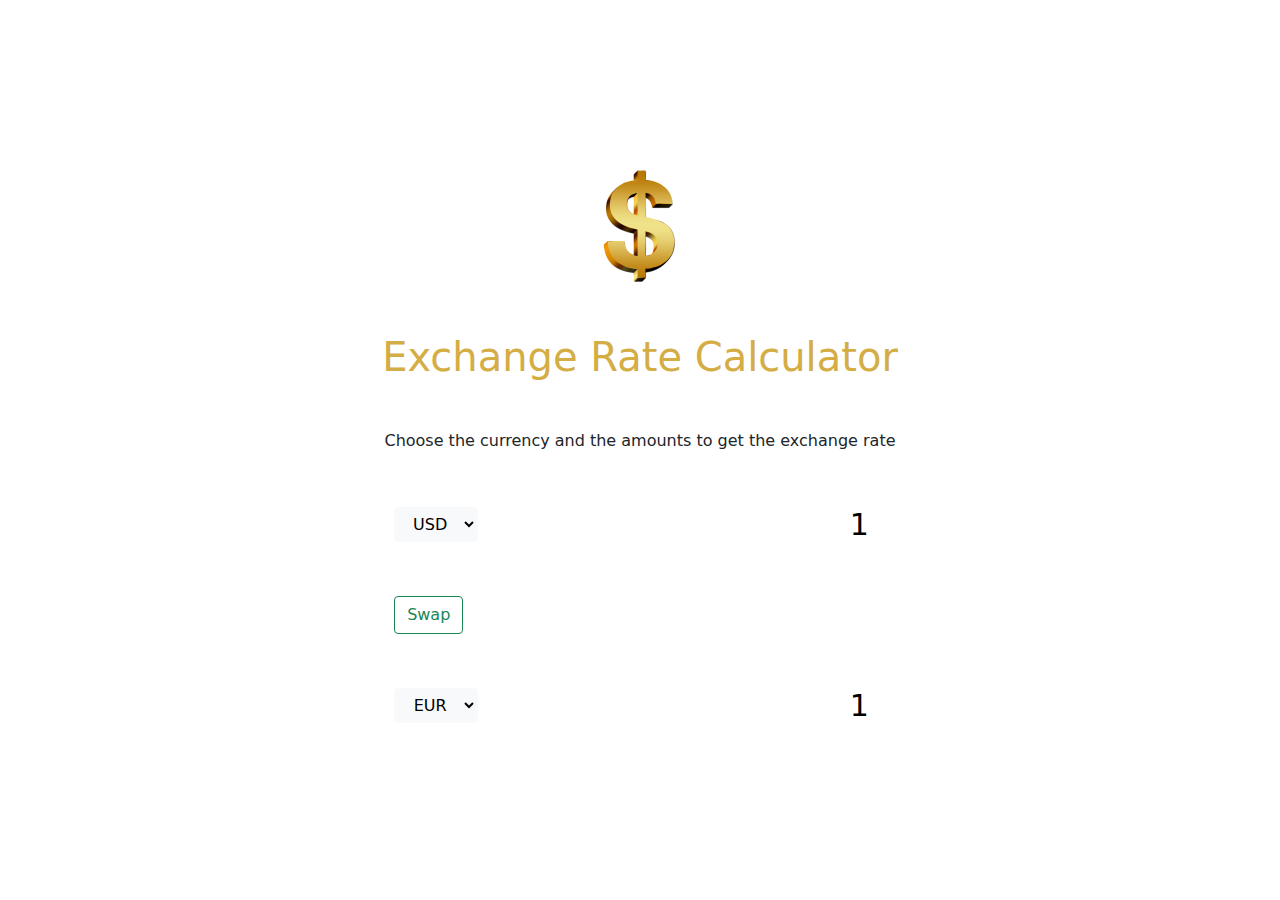
<file: index.html>
<!DOCTYPE html>
<html lang="en">
<head>
    <meta charset="UTF-8">
    <meta http-equiv="X-UA-Compatible" content="IE=edge">
    <meta name="viewport" content="width=device-width, initial-scale=1.0">
    <title>Exchange Currency 💲</title>
    <link rel="stylesheet" href="style.css">
    <link rel="stylesheet" href="./bootstrap-5.0.1-dist/css/bootstrap.css">
</head>
<body>

    </div>
    <div class="all">
        <img src="./img/d1.png" alt="" class=" money-img">
    <h1 class=" my-5" >Exchange Rate Calculator</h1>
    <p class=" mb-5">Choose the currency and the amounts to get the exchange rate</p>

    <div class="container">
        <div class="currency d-flex justify-content-between align-items-center">
        <select name="" id="currency-one" class="btn btn-light">
          <option value="AED">AED</option>
          <option value="ARS">ARS</option> 
          <option value="AUD">AUD</option>
          <option value="BGN">BGN</option>
          <option value="BRL">BRL</option>
          <option value="BSD">BSD</option> 
          <option value="CAD">CAD</option>
          <option value="CHF">CHF</option>
          <option value="CLP">CLP</option>
          <option value="CNY">CNY</option>
          <option value="COP">COP</option>
          <option value="CZK">CZK</option>
          <option value="DKK">DKK</option>
          <option value="DOP">DOP</option>
          <option value="EGP">EGP</option>
          <option value="EUR">EUR</option>
          <option value="FJD">FJD</option>
          <option value="GBP">GBP</option>
          <option value="GTQ">GTQ</option>
          <option value="HKD">HKD</option>
          <option value="HRK">HRK</option>
          <option value="HUF">HUF</option>
          <option value="IDR">IDR</option>
          <option value="ILS">ILS</option>
          <option value="INR">INR</option>
          <option value="ISK">ISK</option>
          <option value="JPY">JPY</option>
          <option value="KRW">KRW</option>
          <option value="KZT">KZT</option>
          <option value="MXN">MXN</option>
          <option value="MYR">MYR</option>
          <option value="NOK">NOK</option>
          <option value="NZD">NZD</option>
          <option value="PAB">PAB</option>
          <option value="PEN">PEN</option>
          <option value="PHP">PHP</option>
          <option value="PKR">PKR</option>
          <option value="PLN">PLN</option>
          <option value="PYG">PYG</option>
          <option value="RON">RON</option>
          <option value="RUB">RUB</option>
          <option value="SAR">SAR</option>
          <option value="SEK">SEK</option>
          <option value="SGD">SGD</option>
          <option value="THB">THB</option>
          <option value="TRY">TRY</option>
          <option value="TWD">TWD</option>
          <option value="UAH">UAH</option>
          <option value="USD" selected>USD</option>
          <option value="UYU">UYU</option>
          <option value="VND">VND</option>
          <option value="ZAR">ZAR</option>

            </select>

            <input type="number" id="amount-one" placeholder="0" value = 1>
        </div>

        <div class="swap-rate-container d-flex justify-content-between a9lign-items-center my-5">
            <button class="btn btn-outline-success " id="swap">
                Swap
            </button>
        <div class="rate" id="rate"></div>

        </div>


        <div class="currency d-flex justify-content-between align-items-center mb-3">
            <select name="" id="currency-two" class="btn btn-light ">
              <option value="AED">AED</option>
              <option value="ARS">ARS</option>
              <option value="AUD">AUD</option>
              <option value="BGN">BGN</option>
              <option value="BRL">BRL</option>
              <option value="BSD">BSD</option>
              <option value="CAD">CAD</option>
              <option value="CHF">CHF</option>
              <option value="CLP">CLP</option>
              <option value="CNY">CNY</option>
              <option value="COP">COP</option>
              <option value="CZK">CZK</option>
              <option value="DKK">DKK</option>
              <option value="DOP">DOP</option>
              <option value="EGP">EGP</option>
              <option value="EUR" selected>EUR</option>
              <option value="FJD">FJD</option>
              <option value="GBP">GBP</option>
              <option value="GTQ">GTQ</option>
              <option value="HKD">HKD</option>
              <option value="HRK">HRK</option>
              <option value="HUF">HUF</option>
              <option value="IDR">IDR</option>
              <option value="ILS">ILS</option>
              <option value="INR">INR</option>
              <option value="ISK">ISK</option>
              <option value="JPY">JPY</option>
              <option value="KRW">KRW</option>
              <option value="KZT">KZT</option>
              <option value="MXN">MXN</option>
              <option value="MYR">MYR</option>
              <option value="NOK">NOK</option>
              <option value="NZD">NZD</option>
              <option value="PAB">PAB</option>
              <option value="PEN">PEN</option>
              <option value="PHP">PHP</option>
              <option value="PKR">PKR</option>
              <option value="PLN">PLN</option>
              <option value="PYG">PYG</option>
              <option value="RON">RON</option>
              <option value="RUB">RUB</option>
              <option value="SAR">SAR</option>
              <option value="SEK">SEK</option>
              <option value="SGD">SGD</option>
              <option value="THB">THB</option>
              <option value="TRY">TRY</option>
              <option value="TWD">TWD</option>
              <option value="UAH">UAH</option>
              <option value="USD">USD</option>
              <option value="UYU">UYU</option>
              <option value="VND">VND</option>
              <option value="ZAR">ZAR</option>
    
                </select>
    
                <input type="number" id="amount-two" placeholder="0" value = 1>
            </div>
    </div>

    
    <script src="./main.js"></script>
    <script src="./bootstrap-5.0.1-dist/js/bootstrap.js"></script>
</body>
</html>
</file>
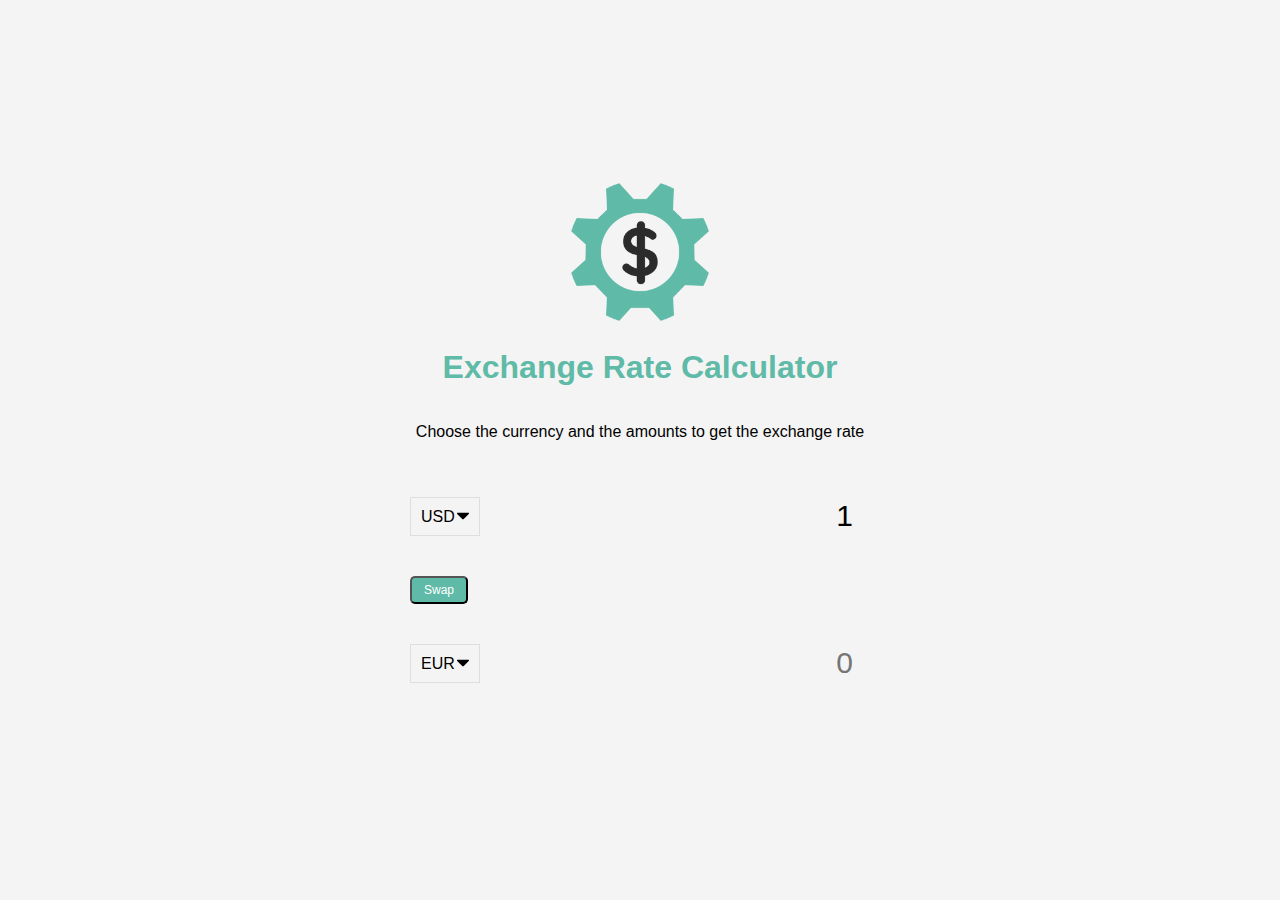
<file: exchange-rate/index.html>
<!DOCTYPE html>
<html lang="en">
  <head>
    <meta charset="UTF-8" />
    <meta name="viewport" content="width=device-width, initial-scale=1.0" />
    <meta http-equiv="X-UA-Compatible" content="ie=edge" />
    <title>Exchange Rate Calculator</title>
    <link rel="stylesheet" href="style.css" />
  </head>
  <body>
    <img src="img/money.png" alt="" class="money-img" />
    <h1>Exchange Rate Calculator</h1>
    <p>Choose the currency and the amounts to get the exchange rate</p>

    <div class="container">
      <div class="currency">
        <select id="currency-one">
          <option value="AED">AED</option>
          <option value="ARS">ARS</option>
          <option value="AUD">AUD</option>
          <option value="BGN">BGN</option>
          <option value="BRL">BRL</option>
          <option value="BSD">BSD</option>
          <option value="CAD">CAD</option>
          <option value="CHF">CHF</option>
          <option value="CLP">CLP</option>
          <option value="CNY">CNY</option>
          <option value="COP">COP</option>
          <option value="CZK">CZK</option>
          <option value="DKK">DKK</option>
          <option value="DOP">DOP</option>
          <option value="EGP">EGP</option>
          <option value="EUR">EUR</option>
          <option value="FJD">FJD</option>
          <option value="GBP">GBP</option>
          <option value="GTQ">GTQ</option>
          <option value="HKD">HKD</option>
          <option value="HRK">HRK</option>
          <option value="HUF">HUF</option>
          <option value="IDR">IDR</option>
          <option value="ILS">ILS</option>
          <option value="INR">INR</option>
          <option value="ISK">ISK</option>
          <option value="JPY">JPY</option>
          <option value="KRW">KRW</option>
          <option value="KZT">KZT</option>
          <option value="MXN">MXN</option>
          <option value="MYR">MYR</option>
          <option value="NOK">NOK</option>
          <option value="NZD">NZD</option>
          <option value="PAB">PAB</option>
          <option value="PEN">PEN</option>
          <option value="PHP">PHP</option>
          <option value="PKR">PKR</option>
          <option value="PLN">PLN</option>
          <option value="PYG">PYG</option>
          <option value="RON">RON</option>
          <option value="RUB">RUB</option>
          <option value="SAR">SAR</option>
          <option value="SEK">SEK</option>
          <option value="SGD">SGD</option>
          <option value="THB">THB</option>
          <option value="TRY">TRY</option>
          <option value="TWD">TWD</option>
          <option value="UAH">UAH</option>
          <option value="USD" selected>USD</option>
          <option value="UYU">UYU</option>
          <option value="VND">VND</option>
          <option value="ZAR">ZAR</option>
        </select>
        <input type="number" id="amount-one" placeholder="0" value="1" />
      </div>

      <div class="swap-rate-container">
        <button class="btn" id="swap">
          Swap
        </button>
        <div class="rate" id="rate"></div>
      </div>

      <div class="currency">
        <select id="currency-two">
          <option value="AED">AED</option>
          <option value="ARS">ARS</option>
          <option value="AUD">AUD</option>
          <option value="BGN">BGN</option>
          <option value="BRL">BRL</option>
          <option value="BSD">BSD</option>
          <option value="CAD">CAD</option>
          <option value="CHF">CHF</option>
          <option value="CLP">CLP</option>
          <option value="CNY">CNY</option>
          <option value="COP">COP</option>
          <option value="CZK">CZK</option>
          <option value="DKK">DKK</option>
          <option value="DOP">DOP</option>
          <option value="EGP">EGP</option>
          <option value="EUR" selected>EUR</option>
          <option value="FJD">FJD</option>
          <option value="GBP">GBP</option>
          <option value="GTQ">GTQ</option>
          <option value="HKD">HKD</option>
          <option value="HRK">HRK</option>
          <option value="HUF">HUF</option>
          <option value="IDR">IDR</option>
          <option value="ILS">ILS</option>
          <option value="INR">INR</option>
          <option value="ISK">ISK</option>
          <option value="JPY">JPY</option>
          <option value="KRW">KRW</option>
          <option value="KZT">KZT</option>
          <option value="MXN">MXN</option>
          <option value="MYR">MYR</option>
          <option value="NOK">NOK</option>
          <option value="NZD">NZD</option>
          <option value="PAB">PAB</option>
          <option value="PEN">PEN</option>
          <option value="PHP">PHP</option>
          <option value="PKR">PKR</option>
          <option value="PLN">PLN</option>
          <option value="PYG">PYG</option>
          <option value="RON">RON</option>
          <option value="RUB">RUB</option>
          <option value="SAR">SAR</option>
          <option value="SEK">SEK</option>
          <option value="SGD">SGD</option>
          <option value="THB">THB</option>
          <option value="TRY">TRY</option>
          <option value="TWD">TWD</option>
          <option value="UAH">UAH</option>
          <option value="USD">USD</option>
          <option value="UYU">UYU</option>
          <option value="VND">VND</option>
          <option value="ZAR">ZAR</option>
        </select>
        <input type="number" id="amount-two" placeholder="0" />
      </div>
    </div>

    <script src="script.js"></script>
  </body>
</html>
</file>
<file: style.css>
:root {
  --primary-color: #d4ad45;
}

* {
  box-sizing: border-box;
  margin: 0;

}

body {
  height: 100vh;
  display: flex;
  justify-content: center;
  align-items: center;
}

.all {
  /* border: 1px solid #000; */
  display: flex;
  flex-direction: column;
  align-items: center;
  padding: 10px 15px;
}

.money-img {
  width: 120px;
  margin-top: 10px;
}

h1 {
  color: var(--primary-color);
}

.currency input {
  border: 0;
  background-color: transparent;
  font-size: 30px;
  text-align: right;
}
.currency input:focus {
  border: 0;
  outline: none;
}
select:focus,input:focus,button:focus{
  outline: none;
}
@media (max-width: 600px) {
  .currency {
    width: 100px;
  }
}
</file>
<file: exchange-rate/style.css>
:root {
  --primary-color: #5fbaa7;
}

* {
  box-sizing: border-box;
}

body {
  background-color: #f4f4f4;
  font-family: Arial, Helvetica, sans-serif;
  display: flex;
  flex-direction: column;
  align-items: center;
  justify-content: center;
  height: 100vh;
  margin: 0;
  padding: 20px;
}

h1 {
  color: var(--primary-color);
}

p {
  text-align: center;
}

.btn {
  color: #fff;
  background: var(--primary-color);
  cursor: pointer;
  border-radius: 5px;
  font-size: 12px;
  padding: 5px 12px;
}

.money-img {
  width: 150px;
}

.currency {
  padding: 40px 0;
  display: flex;
  align-items: center;
  justify-content: space-between;
}

.currency select {
  padding: 10px 20px 10px 10px;
  -moz-appearance: none;
  -webkit-appearance: none;
  appearance: none;
  border: 1px solid #dedede;
  font-size: 16px;
  background: transparent;
  background-image: url('data:image/svg+xml;charset=US-ASCII,%3Csvg%20xmlns%3D%22http%3A%2F%2Fwww.w3.org%2F2000%2Fsvg%22%20width%3D%22292.4%22%20height%3D%22292.4%22%3E%3Cpath%20fill%3D%22%20000002%22%20d%3D%22M287%2069.4a17.6%2017.6%200%200%200-13-5.4H18.4c-5%200-9.3%201.8-12.9%205.4A17.6%2017.6%200%200%200%200%2082.2c0%205%201.8%209.3%205.4%2012.9l128%20127.9c3.6%203.6%207.8%205.4%2012.8%205.4s9.2-1.8%2012.8-5.4L287%2095c3.5-3.5%205.4-7.8%205.4-12.8%200-5-1.9-9.2-5.5-12.8z%22%2F%3E%3C%2Fsvg%3E');
  background-position: right 10px top 50%, 0, 0;
  background-size: 12px auto, 100%;
  background-repeat: no-repeat;
}

.currency input {
  border: 0;
  background: transparent;
  font-size: 30px;
  text-align: right;
}

.swap-rate-container {
  display: flex;
  align-items: center;
  justify-content: space-between;
}

.rate {
  color: rgb(28, 170, 170);
  font-size: 14px;
  /* padding: 0 10px; */
}

select:focus,
input:focus,
button:focus {
  outline: 0;
}

@media (max-width: 600px) {
  .currency input {
    width: 200px;
  }
}
</file>
